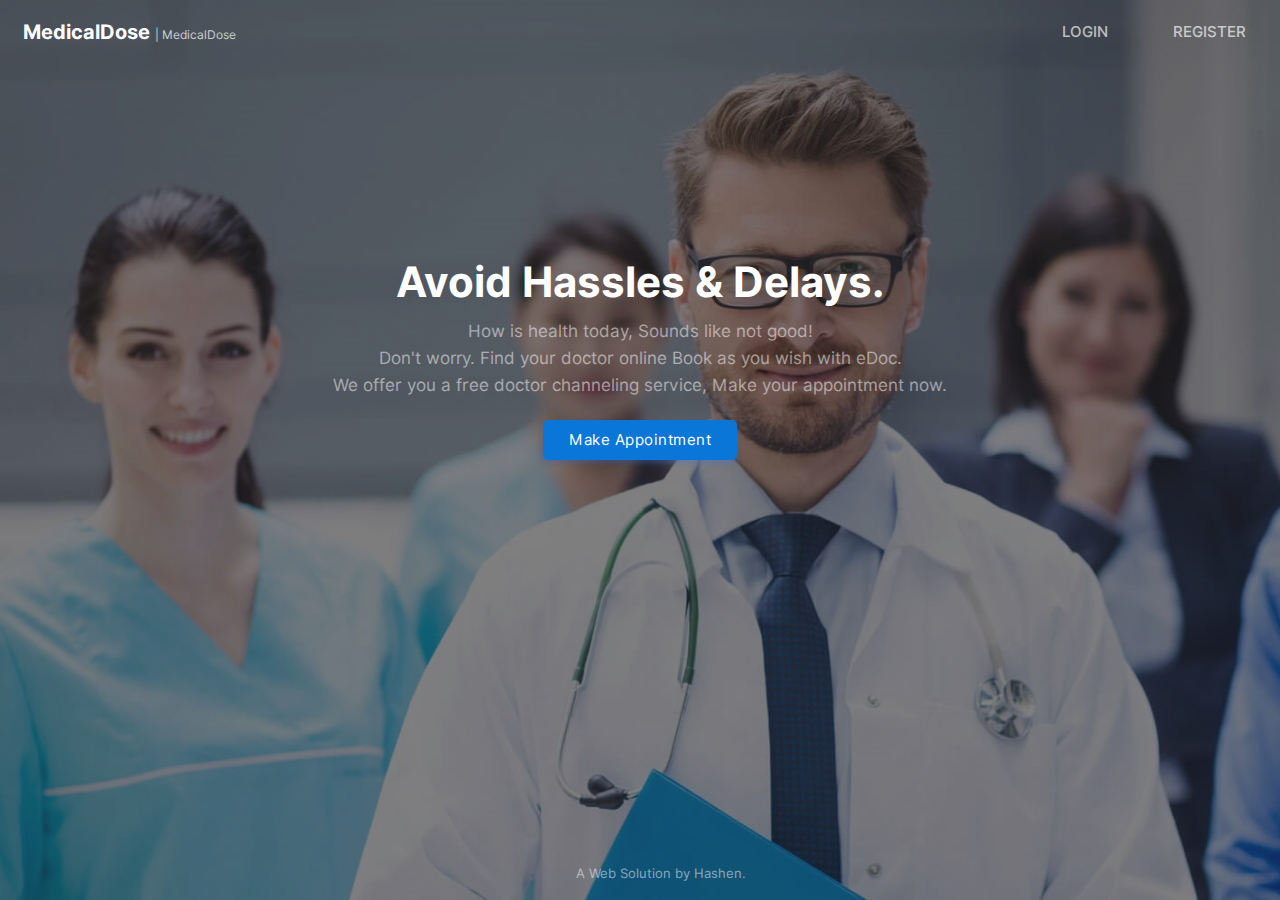
<file: edoc-doctor-appointment-system-main/index.html>
<!DOCTYPE html>
<html lang="en">
<head>
    <meta charset="UTF-8">
    <meta http-equiv="X-UA-Compatible" content="IE=edge">
    <meta name="viewport" content="width=device-width, initial-scale=1.0">
    <link rel="stylesheet" href="css/animations.css">  
    <link rel="stylesheet" href="css/main.css">  
    <link rel="stylesheet" href="css/index.css">
    <title>eDoc</title>
    <style>
        table{
            animation: transitionIn-Y-bottom 0.5s;
        }
    </style>
        
</head>
<body>
    
    <div class="full-height">
        <center>
        <table border="0">
            <tr>
                <td width="80%">
                    <font class="edoc-logo">MedicalDose </font>
                    <font class="edoc-logo-sub">| MedicalDose</font>
                </td>
                <td width="10%">
                   <a href="login.php"  class="non-style-link"><p class="nav-item">LOGIN</p></a>
                </td>
                <td  width="10%">
                    <a href="signup.php" class="non-style-link"><p class="nav-item" style="padding-right: 10px;">REGISTER</p></a>
                </td>
            </tr>
            
            <tr>
                <td  colspan="3">
                    <p class="heading-text">Avoid Hassles & Delays.</p>

                </td>
            </tr>
            <tr>
                <td  colspan="3">
                    <p class="sub-text2">How is health today, Sounds like not good!<br>Don't worry. Find your doctor online Book as you wish with eDoc. <br>
                    We offer you a free doctor channeling service, Make your appointment now.</p>
                </td>
            </tr>
            <tr>
                
                <td colspan="3">
                    <center>
                    <a href="login.php" >
                        <input type="button" value="Make Appointment" class="login-btn btn-primary btn" style="padding-left: 25px;padding-right: 25px;padding-top: 10px;padding-bottom: 10px;">
                    </a>
                </center>
                </td>
                
            </tr>
            <tr>
                <td colspan="3">
                   
                </td>
            </tr>
        </table>
        <p class="sub-text2 footer-hashen">A Web Solution by Hashen.</p>
    </center>
    
    </div>
</body>
</html>
</file>
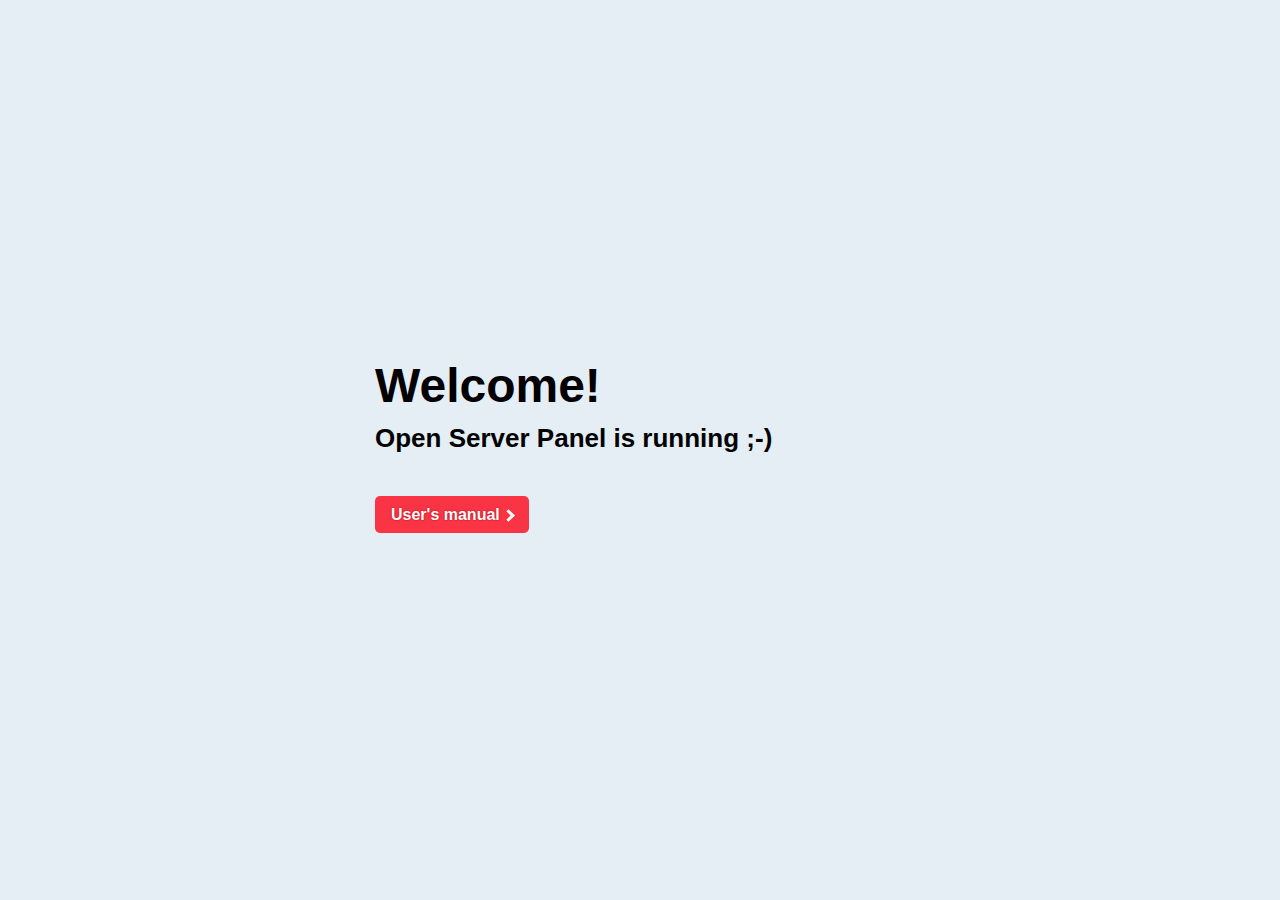
<file: localhost/index.html>
<!DOCTYPE html>
<html lang='ru'>

<head>
    <meta charset='utf-8'>
    <meta name='viewport' content='width=device-width, initial-scale=1, shrink-to-fit=no'>
    <link href="[data-uri]" rel="icon" type="image/x-icon">
    <title>Добро пожаловать!</title>
    <style>
    a {
        background-color: transparent;
        -webkit-text-decoration-skip: objects
    }

    a:active,
    a:hover {
        outline-width: 0
    }

    *,
    *:after,
    *:before {
        box-sizing: inherit;
        margin: 0;
        padding: 0;
        color: #000;
    }

    html {
        box-sizing: border-box;
        font-size: 1px !important;
    }

    body {
        font: normal 14rem/21rem Arial, 'Helvetica CY', 'Nimbus Sans L', sans-serif;
        background-color: #E5EEF5;
    }

    .outer {
        display: table;
        position: absolute;
        top: 0;
        left: 0;
        height: 100%;
        width: 100%;
    }

    .middle {
        display: table-cell;
        vertical-align: middle;
    }

    .inner {
        margin-left: auto;
        margin-right: auto;
        max-width: 570rem;
        min-width: 360rem;
        padding: 20rem;
    }

    h1 {
        line-height: 48rem;
        font-size: 48rem;
    }

    h2 {
        margin-top: 15rem;
        line-height: 26rem;
        font-size: 26rem;
        margin-bottom: 45rem;
    }

    .button {
        position: relative;
        display: inline-block;
        text-decoration: none;
        background-color: #F93545;
        color: #fff;
        padding: 8rem 16rem;
        border-radius: 5rem;
        overflow: hidden;
        font-size: 16rem;
        font-weight: bold;
        text-shadow: 0px 0px 2px #aa0014;
    }

    i {
        border: solid #fff;
        border-width: 0 3rem 3rem 0;
        display: inline-block;
        padding: 3rem;
    }

    .right {
        transform: rotate(-45deg);
        -webkit-transform: rotate(-45deg);
    }
    </style>
</head>

<body>
    <div class='outer'>
        <div class='middle'>
            <div class='inner'>
                <h1 id='t1'>Добро пожаловать!</h1>
                <h2 id='t2'>Open Server Panel работает ;-)</h2><a href='https://ospanel.io/docs/' class='button' id='t3'>Руководство пользователя <i class="right"></i></a>
            </div>
        </div>
    </div>
    <script>
    var userLang = navigator.language || navigator.userLanguage;
    var userLang_detected = userLang.toLowerCase();
    if (userLang_detected != 'ru-ru' && userLang_detected != 'ru') {
        document.title = 'Welcome!';
        document.getElementById('t1').innerHTML = 'Welcome!';
        document.getElementById('t2').innerHTML = 'Open Server Panel is running ;-)';
        document.getElementById('t3').innerHTML = 'User\'s manual <i class="right"></i>';
    }
    </script>
</body>

</html>
</file>
<file: edoc-doctor-appointment-system-main/css/animations.css>
/*These transition are from youtube*/

@keyframes transitionIn-X{
    from {
            opacity: 0;
            transform: translateX(-10px);

    }

    to {
            opacity: 1;
            transform: translateX(0);
    }
}
    


@keyframes transitionIn-Y-over{
    from {
            opacity: 0;
            transform: translateY(-10px);

    }

    to {
            opacity: 1;
            transform: translateY(0);
    }
}
    
@keyframes transitionIn-Y-bottom{
    from {
            opacity: 0;
            transform: translateY(30px);

    }

    to {
            opacity: 1;
            transform: translateY(0);
    }
}
    

/* Transition end */
</file>
<file: edoc-doctor-appointment-system-main/css/main.css>
@import url('font-inter.css');
:root {
  --primarycolor: #0A76D8;
  --primarycolorhover: #006dd3;
  --btnice:#D8EBFA;
  --btnnicetext:#1b62b3;
}

body{
    margin: 0;
    padding: 0;
    border-spacing: 0;
    font-family: 'Inter', sans-serif;
    
}

*, ::after, ::before{
    box-sizing: border-box;
}


/*------custom-scroll-bar - from w3schools.com------------------*/
/* width */
::-webkit-scrollbar {
    width: 5px;
  }
  
  /* Track */
  ::-webkit-scrollbar-track {
    background: #f1f1f1; 
  }
   
  /* Handle */
  ::-webkit-scrollbar-thumb {
    background: #888; 
    border-radius: 12px;
  }
  
  /* Handle on hover */
  ::-webkit-scrollbar-thumb:hover {
    background: #555; 
  }





.input-text{
    border-radius: 4px;
    border: 0.5px solid rgb(226, 226, 226);
    padding: 10px;
    width: 92%;
    transition: 0.2s;
    outline: none;
}

.input-text{
    border: 1px solid #e9ecef;
    font-size: 14px;
    line-height: 26px;
    background-color: #fff;
    display: block;
    width: 100%;
    padding: .375rem .75rem;
    font-weight: 300;
    line-height: 1.5;
    color: #212529;
    background-color: #fff;
    background-clip: padding-box;
    -webkit-appearance: none;
    -moz-appearance: none;
    appearance: none;
    border-radius: .25rem;
    transition: border-color .15s ease-in-out,box-shadow .15s ease-in-out;
}

.input-text:hover{
    background-color: rgb(250, 250, 250);
    transition: 0.2s;
    outline: none;
}

.input-text:focus{
    border: 1px solid rgb(10,118,216);
    transition: 0.2s;
}

.input-text::placeholder{
    font-family: 'Inter', sans-serif;
}



/* -----------Buttons---------------*/
.btn{
    cursor: pointer;
    padding: 8px 20px;
    outline: none;
    text-decoration: none;
    font-size: 15px;
    letter-spacing: 0.5px;
    transition: all 0.3s;
    border-radius: 5px;
    font-family: 'Inter', sans-serif;
}


.btn:hover{
    background-color: var(--primarycolorhover);
    box-shadow: none;
    transition: all 0.5s;
    font-family: 'Inter', sans-serif;

}


.btn-primary{
    background-color: var(--primarycolor) ;
    border: 1px solid var(--primarycolor) ;
    color: #fff ;
    box-shadow: 0 3px 5px 0 rgba(57,108,240,0.3);
}

.btn-primary-soft{
    background-color: #D8EBFA ;
    /*border: 1px solid rgba(57,108,240,0.1) ;*/    color: #1969AA;
    font-weight: 500;
    font-size: 16px;
    border: none;
    /*box-shadow: 0 3px 5px 0 rgba(57,108,240,0.3)*/
}


.btn-primary-soft:hover{
    background-color: var(--primarycolor) ;
    /*border: 1px solid rgba(57,108,240,0.1) ;*/
    color: #fff ;
    box-shadow: 0 3px 5px 0 rgba(57,108,240,0.3);
}


.btn-in-text{
    font-size: 15px;
    letter-spacing: 0.5px;
}

.non-style-link:link, .non-style-link:visited, .non-style-link:hover, .non-style-link:active{
    text-decoration: none;
    color: rgb(43, 43, 43);
}




.btn-label{
    margin-left: 10px;
    padding: 12px 12px;
    outline: none;
    text-decoration: none;
    font-size: 15px;
    letter-spacing: 0.5px;
    transition: all 0.3s;
    border-radius: 5px;
    background-color: #f0f0f073;
    border: 1px solid rgba(57,108,240,0.1) ;
    font-family: 'Inter', sans-serif;
}


.sub-table{
    border: 1px solid #ebebeb;
    border-radius: 8px;
    
}

.filter-container{
  width: 92.5%;
  border: 1px solid #ebebeb;
  border-radius: 8px;
  margin-bottom: 20px;
  border-spacing: 0;
  padding: 0;
}

.filter-container-items{
  margin-top: 7.5px;
  margin-left: 20px;


}
.table-headin{
    font-size: 16px;
    font-weight: 500;
    padding: 10px;
    border-bottom: 3px solid var(--primarycolor);
}

.abc{
  width: 100%;
  height: 550px;
  overflow: auto;
}





        
.overlay {
    position: fixed;
    top: 0;
    bottom: 0;
    left: 0;
    right: 0;
    background: rgba(0, 0, 0, 0.7);
    transition: opacity 500ms;
    opacity: 1;
  }
  .overlay:target {
    visibility: visible;
    opacity: 1;
    
  }
  
  .popup {
    margin: 70px auto;
    padding: 20px;
    background: #fff;
    border-radius: 5px;
    width: 50%;
    position: relative;
    transition: all 5s ease-in-out;
  }
  
  .popup h2 {
    margin-top: 0;
    color: #333;
  }
  .popup .close {
    position: absolute;
    top: 20px;
    right: 30px;
    transition: all 200ms;
    font-size: 30px;
    font-weight: bold;
    text-decoration: none;
    color: #333;
  }
  .popup .close:hover {
    color: var(--primarycolorhover);
  }
  .popup .content {
    max-height: 30%;
    overflow: auto;
  }
  
  @media screen and (max-width: 700px){
    .box{
      width: 70%;
    }
    .popup{
      width: 70%;
    }
  }


input[type=search] {
    background-image: url('../img/search.svg');
    background-position: 10px 50%;
    background-repeat: no-repeat;
    transition: 0.5s;
    padding: 8px 20px 8px 40px;
}

input[type=search]:focus {
    transition: 0.5s;
}

.box {
  width: 120px;
  height: 30px;
  border: 1px solid #e9ecef;
  font-size: 14px;
  color: #212529;
  background-color: #fff;
  line-height: 26px;
  font-weight: 300;
  border-radius: .25rem;
  padding: .375rem .75rem;
  line-height: 1.5;
  width: 100%;
  background-clip: padding-box;
  transition: border-color .15s ease-in-out,box-shadow .15s ease-in-out;
}



.btn-primary-gray{
  background-color: #fff;
  border: 2px solid #c9cbce9f;
  color: #212529d0;
  box-shadow: 0 3px 5px 0 rgba(95, 95, 97, 0.3);
}



.btn-primary-gray:hover{
  background-color: #5185ffa9;
  box-shadow: 0 3px 5px 0 rgba(95, 95, 97, 0.3);
}



.button-icon{
  
  background-position: 10px 50%;
  background-repeat: no-repeat;
  transition: 0.5s;
  padding: 8px 20px 8px 40px;
}



.menu-btn{
  padding:6px;
  color: #3b3b3b;
  background-position: 30% 50%;
  background-repeat: no-repeat;
  transition: 0.5s;
  
}

.menu-text{
  padding-left: 40%;
  font-weight: 500;
  font-size: 16px;
  
}


.menu-active{
  color: var(--primarycolor);
  border-right: 7px solid var(--primarycolor);
  background-color: var();
}

.menu-btn:hover{
  background-color: var(--btnice);
  color: var(--primarycolor);
}

.non-style-link-menu:link, .non-style-link-menu:visited,  .non-style-link-menu:active{
  text-decoration: none;
  color: #3b3b3b;
}
.non-style-link-menu:hover{
  text-decoration: none;
  color: var(--primarycolor);
}

.non-style-link-menu-active:link, .non-style-link-menu-active:visited,  .non-style-link-menu-active:active{
  text-decoration: none;
  color: var(--primarycolor);
}



.menu-icon-dashbord{
  background-image: url('../img/icons/dashboard.svg');
}


.menu-icon-doctor{
  background-image: url('../img/icons/doctors.svg');
}
.menu-icon-schedule{
  background-image: url('../img/icons/schedule.svg');
}
.menu-icon-appoinment{
  background-image: url('../img/icons/book.svg');
}
.menu-icon-patient{
  background-image: url('../img/icons/patients.svg');
}
.menu-icon-settings{
  background-image: url('../img/icons/settings.svg');
}

.menu-icon-session{
  background-image: url('../img/icons/session.svg');
}
.menu-icon-home{
  background-image: url('../img/icons/home.svg');
}



.menu-icon-dashbord:hover,.menu-icon-dashbord-active{
  color: var(--primarycolor);

  background-image: url('../img/icons/dashboard-hover.svg');
}


.menu-icon-doctor:hover,.menu-icon-doctor-active{
  color: var(--primarycolor);
  background-image: url('../img/icons/doctors-hover.svg');
}
.menu-icon-schedule:hover,.menu-icon-schedule-active{
  color: var(--primarycolor);
  
  background-image: url('../img/icons/schedule-hover.svg');
}
.menu-icon-appoinment:hover,.menu-icon-appoinment-active{
  color: var(--primarycolor);
  
  background-image: url('../img/icons/book-hover.svg');
}
.menu-icon-patient:hover,.menu-icon-patient-active{
  color: var(--primarycolor);
  
  background-image: url('../img/icons/patients-hover.svg');
}

.menu-icon-settings:hover,.menu-icon-settings-active{
  color: var(--primarycolor);
  
  background-image: url('../img/icons/settings-iceblue.svg');
}

.menu-icon-session:hover,.menu-icon-session-active{
  color: var(--primarycolor);
  
  background-image: url('../img/icons/session-iceblue.svg');
}
.menu-icon-home:hover,.menu-icon-home-active{
  color: var(--primarycolor);
  
  background-image: url('../img/icons/home-iceblue.svg');
}





.btn-icon-back{
  background-image: url('../img/icons/back-iceblue.svg');
  background-position: 18px 50%;
  background-repeat: no-repeat;
  transition: 0.5s;
  padding: 8px 20px 8px 40px;
}

.btn-icon-back:hover{
  background-image: url('../img/icons/back-white.svg');
}


.btn-edit{
  background-image: url('../img/icons/edit-iceblue.svg');
}
.btn-edit:hover{
  background-image: url('../img/icons/edit-white.svg');
}

.btn-view{
  background-image: url('../img/icons/view-iceblue.svg');
}
.btn-view:hover{
  background-image: url('../img/icons/view-white.svg');
}

.btn-delete{
  background-image: url('../img/icons/delete-iceblue.svg');
}
.btn-delete:hover{
  background-image: url('../img/icons/delete-white.svg');
}

.btn-filter{
  background-image: url('../img/icons/filter-iceblue.svg');
  background-position: 15px 50%;
}
.btn-filter:hover{
  background-image: url('../img/icons/filter-white.svg');
}




.dashboard-items{
  
  border: 2px solid #c9cbce9f;
  border-radius: 7px;
  color: var(--primarycolor);
  /*background-color: #d8ebfa25 ;*/
  /*box-shadow: 0 3px 5px 0 rgba(95, 95, 97, 0.3);*/
}


.h1-dashboard{
  margin: 0;
  padding: 0;
  font-size: 25px;
  font-weight: 600;
  line-height: 0;
  padding-top: 20px;
}

.h3-dashboard{
  margin: 0;
  padding: 0;
  font-size: 20px;
  font-weight: 500;
  color: #212529e3;
}

.dashboard-icons{
  background-color: rgba(184, 184, 184, 0.247);
  padding-top: 30px;
  padding-bottom: 30px;
  border-radius: 7px;
  margin-left: 40px;
  margin-right: 0px;
  
}
.dashboard-icons-setting{
  background-color: rgba(184, 184, 184, 0.247);
  padding-top: 30px;
  padding-bottom: 30px;
  border-radius: 7px;
  margin-left: 5px;
  margin-right: 20px;
  
}

.setting-tabs:hover{
  background-color: #d6d6d657;
}


.doctor-header{
  background-image: url(../img/b8.jpg);
  color: rgba(0, 0, 0, 0.87);
  background-size: 100%;
  background-repeat: no-repeat;
  padding: 20px;
  padding-left: 35px;
}

.patient-header{
  background-image: url(../img/b3.jpg);
}

.search-items{
  padding:20px;
  margin:10px;
  width:95%;
  display: flex;
  padding-left:0;
  padding-left: 30px;
  box-sizing: border-box;
  line-height: 1.5;
  box-shadow: 0 3px 5px 0 rgba(95, 95, 97, 0.068);
}


.h1-search{
  margin: 0;
  padding: 0;
  font-size: 23px;
  font-weight: 600;
  padding-top: 20px;
  padding-bottom: 10px;
}

.h3-search{
  margin: 0;
  padding: 0;
  font-size: 15px;
  font-weight: 500;
  color: #212529e3;
  
}

.h4-search{
  margin: 0;
  padding: 0;
  font-size: 13px;
  font-weight: 400;
  color: #212529e3;
}

.btn-book{
  background-image: url('../img/icons/book-balck.svg');
  background-position: 68% 50%;
  background-repeat: no-repeat;
  transition: 0.5s;
}
</file>
<file: edoc-doctor-appointment-system-main/css/index.css>
body{
    background-image: url(../img/bg01.jpg);
    background-repeat: no-repeat;
    background-attachment: fixed;
    background-size: cover;
    height: 100%;
}

html, body {
    height: 100%;
    margin: 0;
  }
  
.full-height {
    background: rgba(26, 26, 26, 0.548);
    background-attachment: fixed;
    max-height: 100vh;
    height: 100vh;


}
table{
    width: 100%;
    padding-top: 5px;
    
}
.heading-text{
    color: white;
    font-size: 42px;
    font-weight: 700;
    line-height: 63px;
    margin-top: 15%;
    text-align: center;
    margin-bottom: 0;
}

.sub-text2{
    color: rgba(255, 255, 255, 0.5);
    font-size: 17px;
    line-height: 27px;
    font-weight: 400;
    text-align: center;
    margin-top: 0;
}


.register-btn{
    background-color: rgba(240, 248, 255, 0.589);
    color: #345cc4;
}


.edoc-logo{
    color: white;
    font-weight: bolder;
    font-size: 20px;
    padding-left: 20px;
    animation: transitionIn-Y-over 0.5s;
}

.edoc-logo-sub{
    color: rgba(255, 255, 255, 0.733);
    font-size: 12px;

}


.nav-item{
    color: rgba(255, 255, 255, 0.671);
    text-align: center;
    font-size: 15px;
    font-weight: 500;
    animation: transitionIn-Y-over 0.5s;
}

.nav-item:hover{
    color: #f0f0f0;

}

.footer-hashen{
    position: absolute;
    bottom: 0;
    left: 45%;
    font-size: 13px;
    animation: transitionIn-Y-over 0.5s;
}
</file>
